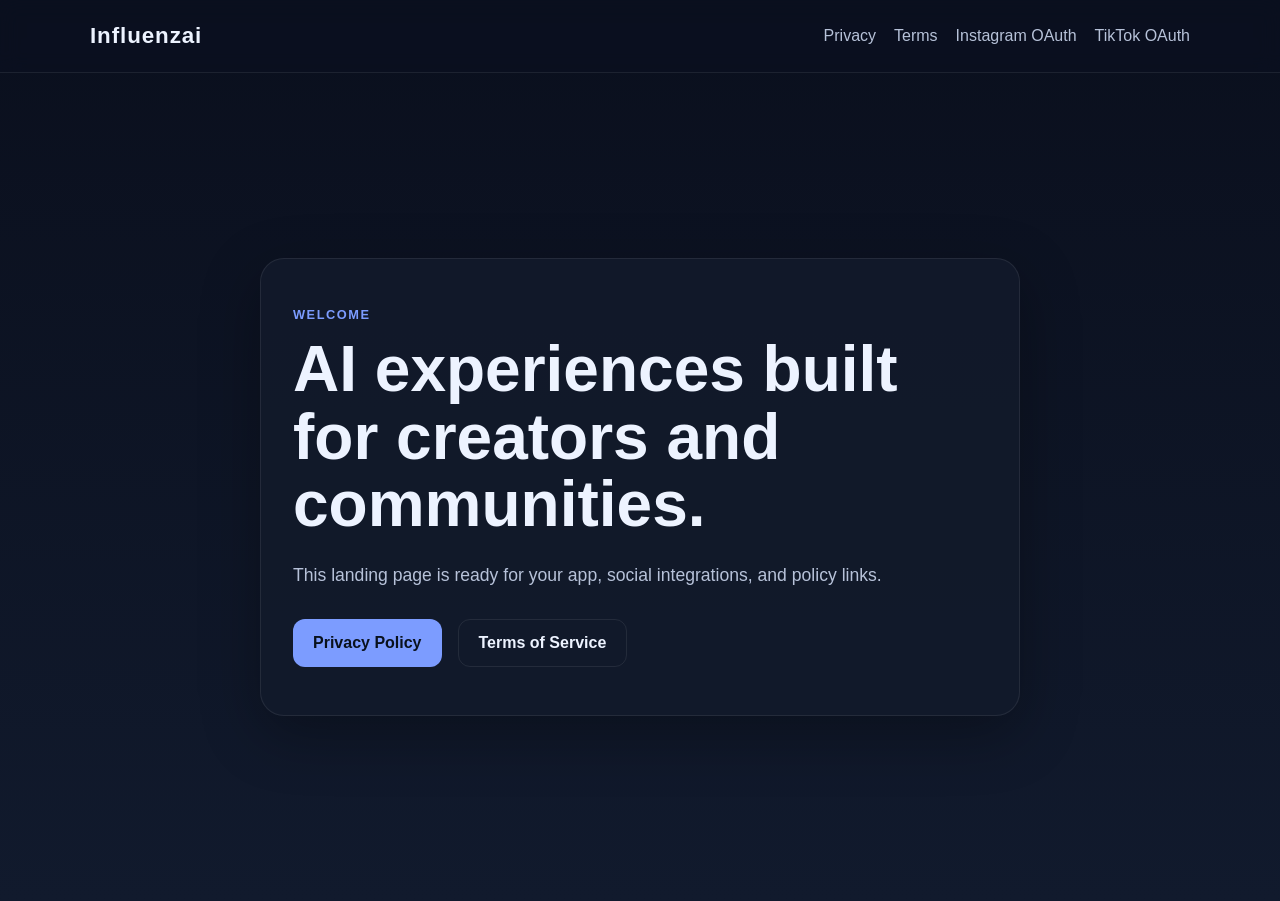
<file: index.html>
<!DOCTYPE html>
<html lang="en">
  <head>
    <meta charset="UTF-8" />
    <meta name="viewport" content="width=device-width, initial-scale=1.0" />
    <title>Influenzai</title>
    <meta name="description" content="Landing page for Influenzai" />
    <link rel="stylesheet" href="./styles.css" />
  </head>
  <body>
    <header class="site-header">
      <div class="container nav">
        <div class="brand">Influenzai</div>
        <nav>
          <a href="./privacy/">Privacy</a>
          <a href="./terms/">Terms</a>
          <a href="./oauth/instagram/">Instagram OAuth</a>
          <a href="./oauth/tiktok/">TikTok OAuth</a>
        </nav>
      </div>
    </header>

    <main class="container hero">
      <section class="card">
        <p class="eyebrow">Welcome</p>
        <h1>AI experiences built for creators and communities.</h1>
        <p class="lead">
          This landing page is ready for your app, social integrations, and policy links.
        </p>
        <div class="actions">
          <a class="button primary" href="./privacy/">Privacy Policy</a>
          <a class="button secondary" href="./terms/">Terms of Service</a>
        </div>
      </section>
    </main>
  </body>
</html>
</file>
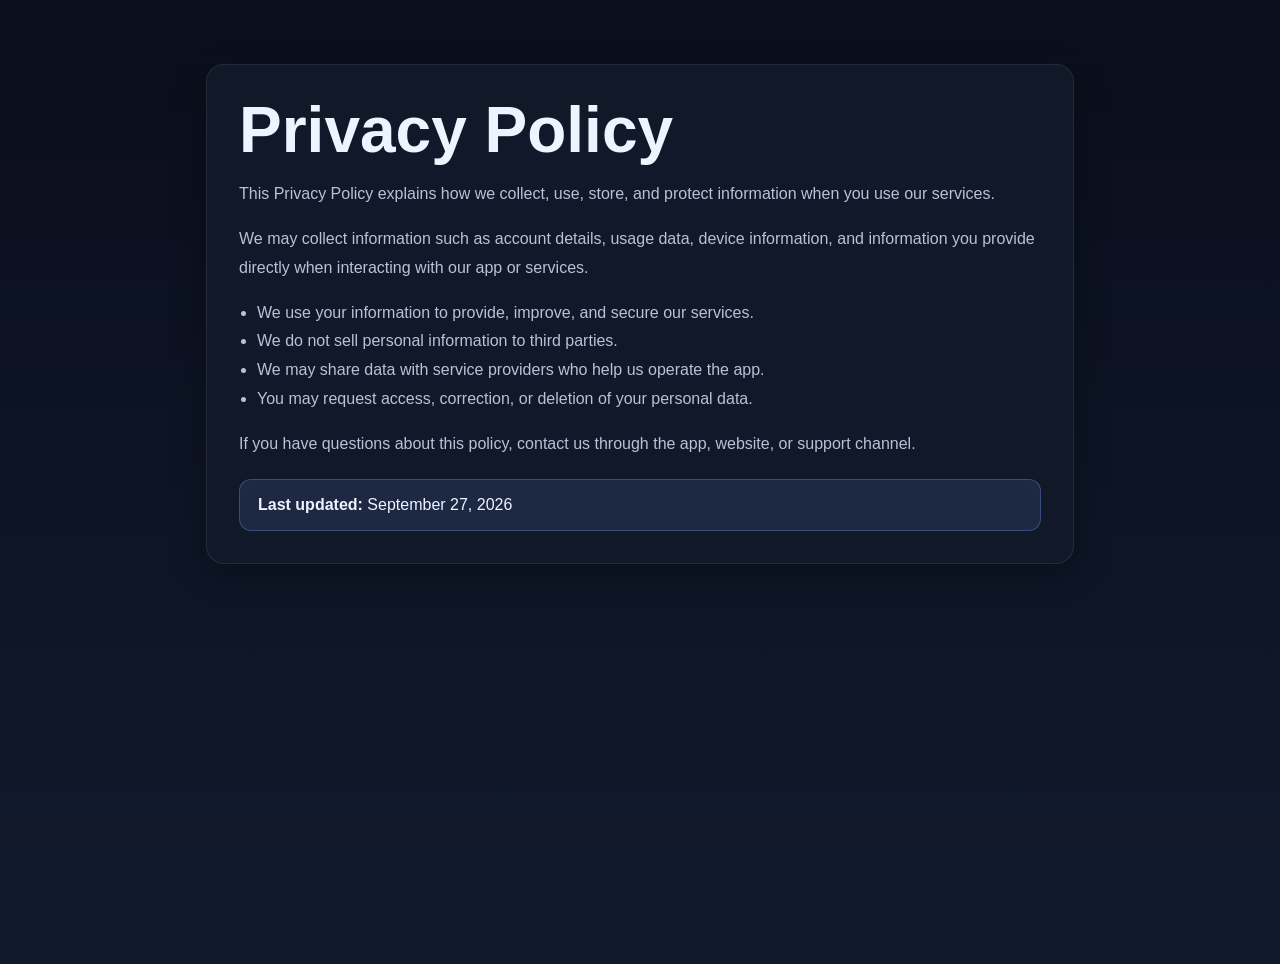
<file: privacy/index.html>
<!DOCTYPE html>
<html lang="en">
  <head>
    <meta charset="UTF-8" />
    <meta name="viewport" content="width=device-width, initial-scale=1.0" />
    <title>Privacy Policy</title>
    <link rel="stylesheet" href="../styles.css" />
  </head>
  <body>
    <main class="page-shell">
      <article class="page-card">
        <h1>Privacy Policy</h1>
        <p>
          This Privacy Policy explains how we collect, use, store, and protect information when you use our services.
        </p>
        <p>
          We may collect information such as account details, usage data, device information, and information
          you provide directly when interacting with our app or services.
        </p>
        <ul>
          <li>We use your information to provide, improve, and secure our services.</li>
          <li>We do not sell personal information to third parties.</li>
          <li>We may share data with service providers who help us operate the app.</li>
          <li>You may request access, correction, or deletion of your personal data.</li>
        </ul>
        <p>
          If you have questions about this policy, contact us through the app, website, or support channel.
        </p>
        <div class="status-box">
          <strong>Last updated:</strong> September 27, 2026
        </div>
      </article>
    </main>
  </body>
</html>
</file>
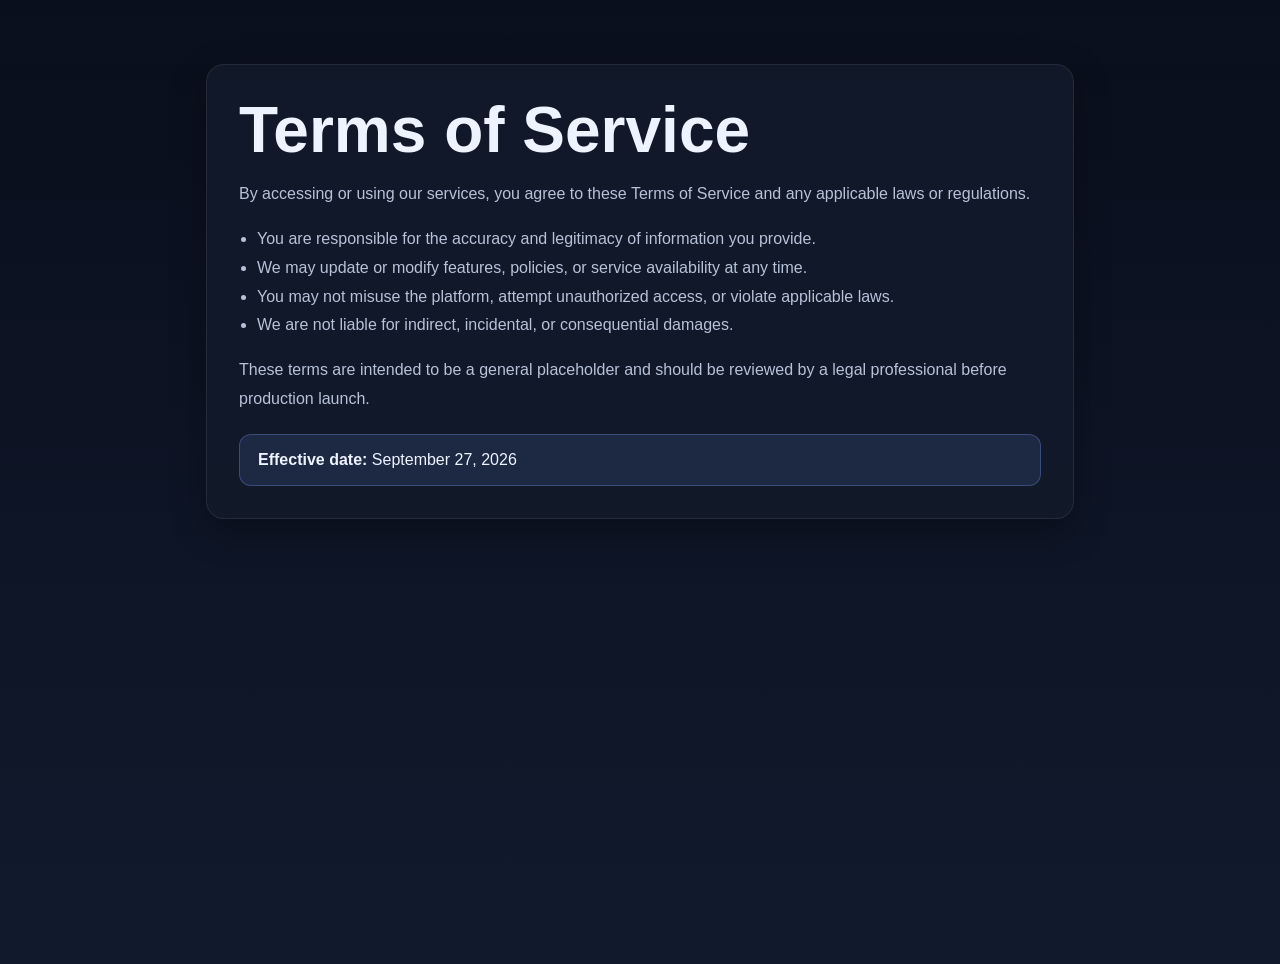
<file: terms/index.html>
<!DOCTYPE html>
<html lang="en">
  <head>
    <meta charset="UTF-8" />
    <meta name="viewport" content="width=device-width, initial-scale=1.0" />
    <title>Terms of Service</title>
    <link rel="stylesheet" href="../styles.css" />
  </head>
  <body>
    <main class="page-shell">
      <article class="page-card">
        <h1>Terms of Service</h1>
        <p>
          By accessing or using our services, you agree to these Terms of Service and any applicable laws or regulations.
        </p>
        <ul>
          <li>You are responsible for the accuracy and legitimacy of information you provide.</li>
          <li>We may update or modify features, policies, or service availability at any time.</li>
          <li>You may not misuse the platform, attempt unauthorized access, or violate applicable laws.</li>
          <li>We are not liable for indirect, incidental, or consequential damages.</li>
        </ul>
        <p>
          These terms are intended to be a general placeholder and should be reviewed by a legal professional before production launch.
        </p>
        <div class="status-box">
          <strong>Effective date:</strong> September 27, 2026
        </div>
      </article>
    </main>
  </body>
</html>
</file>
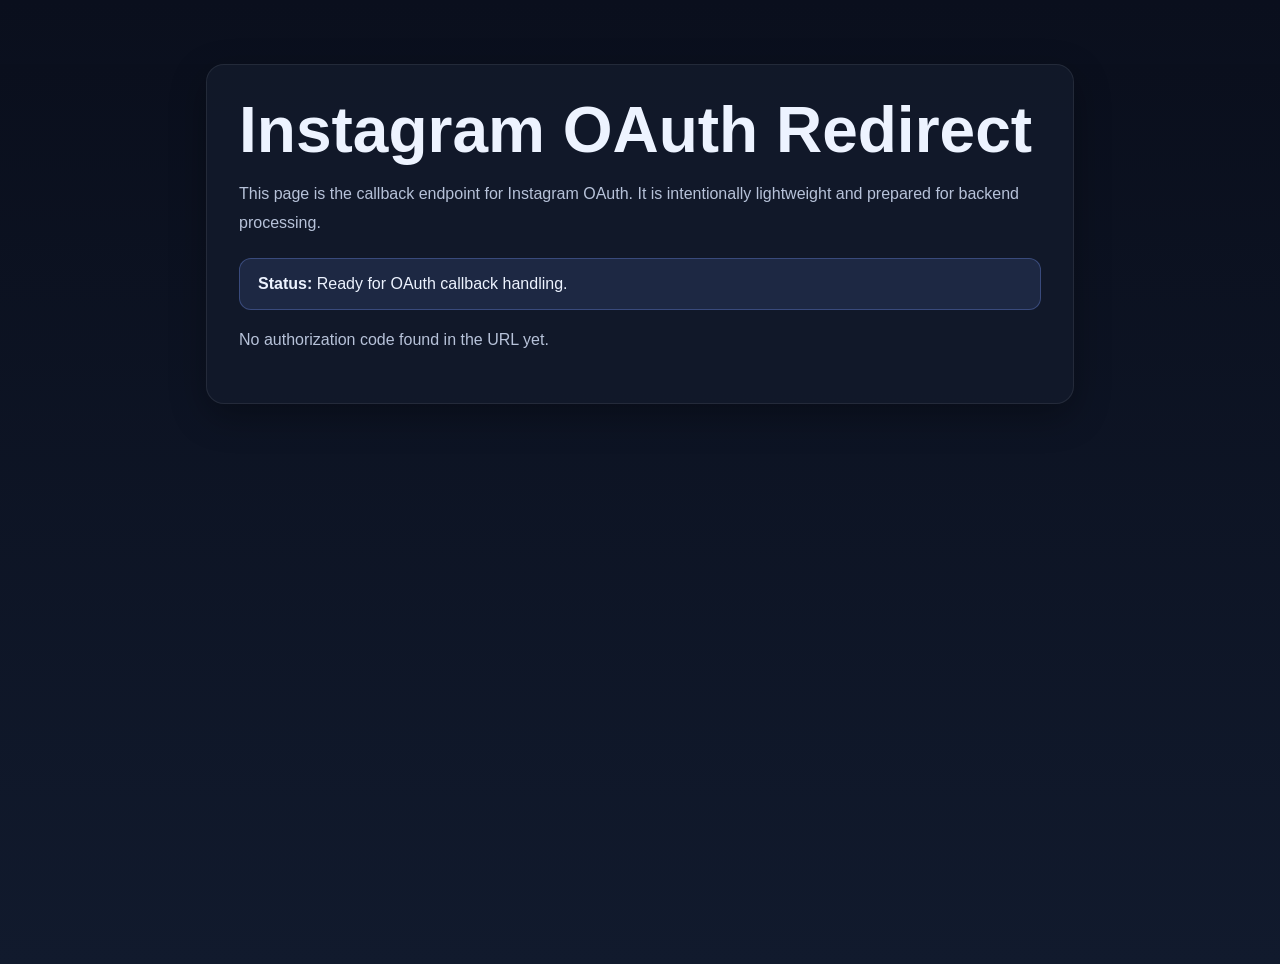
<file: oauth/instagram/index.html>
<!DOCTYPE html>
<html lang="en">
  <head>
    <meta charset="UTF-8" />
    <meta name="viewport" content="width=device-width, initial-scale=1.0" />
    <title>Instagram OAuth Redirect</title>
    <link rel="stylesheet" href="../../styles.css" />
  </head>
  <body>
    <main class="page-shell">
      <article class="page-card">
        <h1>Instagram OAuth Redirect</h1>
        <p>
          This page is the callback endpoint for Instagram OAuth. It is intentionally lightweight and prepared for backend processing.
        </p>
        <div class="status-box">
          <strong>Status:</strong> Ready for OAuth callback handling.
        </div>
        <script>
          const params = new URLSearchParams(window.location.search);
          const code = params.get('code');
          const state = params.get('state');

          console.log('Instagram OAuth callback received:', { code, state });
          document.addEventListener('DOMContentLoaded', () => {
            const message = document.createElement('p');
            message.textContent = code
              ? 'Authorization code received. Forward this to your backend for token exchange.'
              : 'No authorization code found in the URL yet.';
            document.querySelector('.page-card').appendChild(message);
          });
        </script>
      </article>
    </main>
  </body>
</html>
</file>
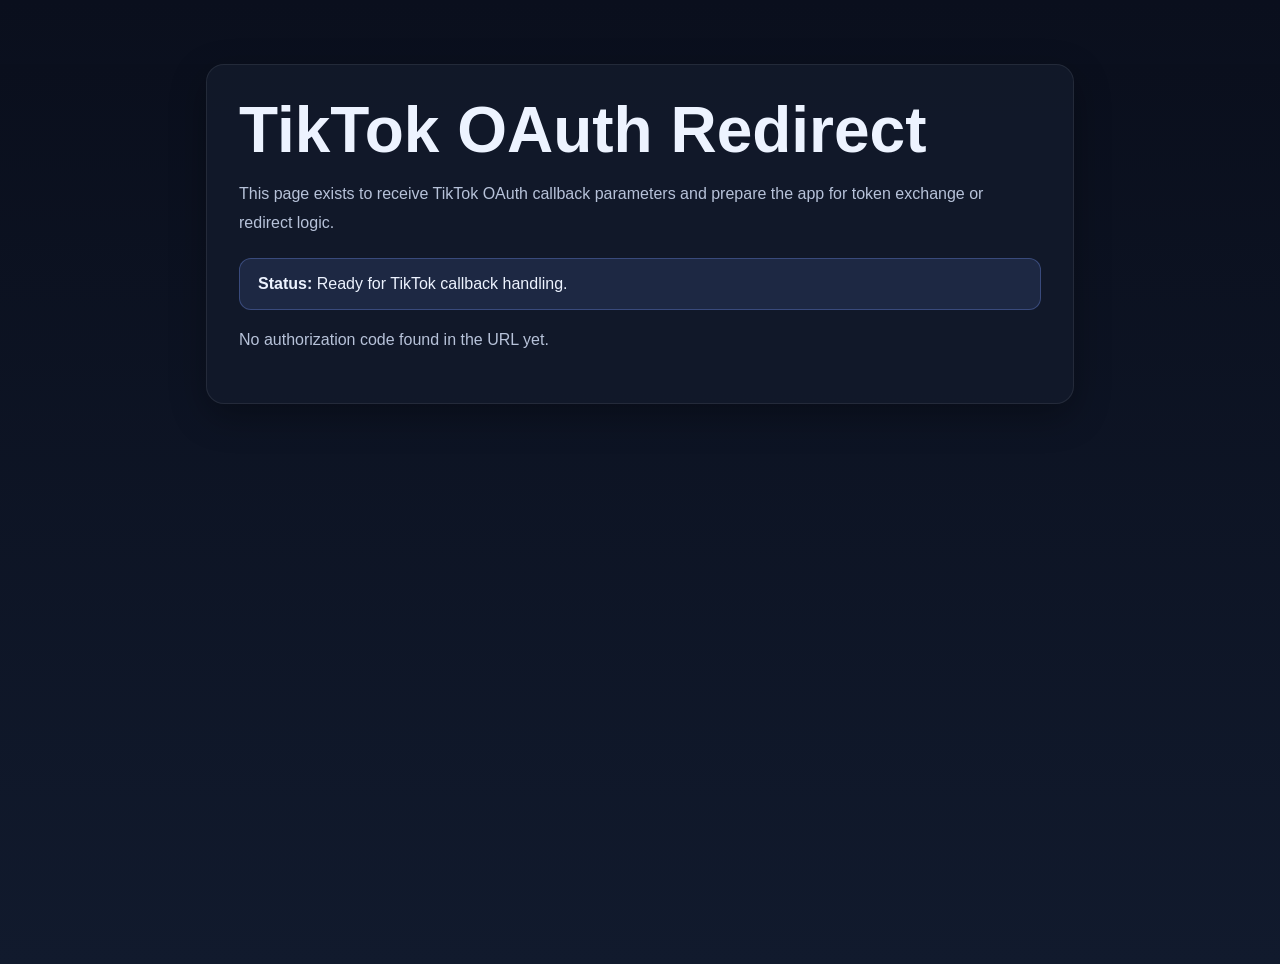
<file: oauth/tiktok/index.html>
<!DOCTYPE html>
<html lang="en">
  <head>
    <meta charset="UTF-8" />
    <meta name="viewport" content="width=device-width, initial-scale=1.0" />
    <title>TikTok OAuth Redirect</title>
    <link rel="stylesheet" href="../../styles.css" />
  </head>
  <body>
    <main class="page-shell">
      <article class="page-card">
        <h1>TikTok OAuth Redirect</h1>
        <p>
          This page exists to receive TikTok OAuth callback parameters and prepare the app for token exchange or redirect logic.
        </p>
        <div class="status-box">
          <strong>Status:</strong> Ready for TikTok callback handling.
        </div>
        <script>
          const params = new URLSearchParams(window.location.search);
          const code = params.get('code');
          const state = params.get('state');

          console.log('TikTok OAuth callback received:', { code, state });
          document.addEventListener('DOMContentLoaded', () => {
            const message = document.createElement('p');
            message.textContent = code
              ? 'Authorization code received. Forward this to your backend for token exchange.'
              : 'No authorization code found in the URL yet.';
            document.querySelector('.page-card').appendChild(message);
          });
        </script>
      </article>
    </main>
  </body>
</html>
</file>
<file: styles.css>
* {
  box-sizing: border-box;
}

:root {
  --bg: #0b1020;
  --panel: #121a2b;
  --panel-alt: #18233b;
  --text: #edf3ff;
  --muted: #b7c2d9;
  --primary: #7c9cff;
  --primary-dark: #5a7dff;
  --border: rgba(255, 255, 255, 0.08);
  --shadow: rgba(0, 0, 0, 0.3);
}

html, body {
  margin: 0;
  padding: 0;
  font-family: Arial, Helvetica, sans-serif;
  background: linear-gradient(180deg, #0a0f1d 0%, #111a2d 100%);
  color: var(--text);
}

body {
  min-height: 100vh;
}

.container {
  width: min(1100px, calc(100% - 32px));
  margin: 0 auto;
}

.site-header {
  border-bottom: 1px solid var(--border);
  background: rgba(11, 16, 32, 0.7);
  backdrop-filter: blur(10px);
  position: sticky;
  top: 0;
  z-index: 10;
}

.nav {
  display: flex;
  align-items: center;
  justify-content: space-between;
  min-height: 72px;
  gap: 24px;
}

.brand {
  font-size: 1.4rem;
  font-weight: 700;
  letter-spacing: 0.04em;
}

nav {
  display: flex;
  flex-wrap: wrap;
  gap: 18px;
}

nav a {
  color: var(--muted);
  text-decoration: none;
  transition: color 0.2s ease;
}

nav a:hover {
  color: var(--text);
}

.hero {
  display: grid;
  place-items: center;
  min-height: calc(100vh - 72px);
  padding: 48px 0;
}

.card {
  width: min(760px, 100%);
  background: rgba(18, 26, 43, 0.9);
  border: 1px solid var(--border);
  border-radius: 24px;
  box-shadow: 0 18px 60px var(--shadow);
  padding: 48px 32px;
}

.eyebrow {
  margin: 0 0 14px;
  color: var(--primary);
  font-size: 0.8rem;
  letter-spacing: 0.12em;
  text-transform: uppercase;
  font-weight: 700;
}

h1 {
  margin: 0;
  font-size: clamp(2.2rem, 5vw, 4.2rem);
  line-height: 1.05;
}

.lead {
  margin-top: 22px;
  color: var(--muted);
  font-size: 1.1rem;
  line-height: 1.75;
}

.actions {
  display: flex;
  flex-wrap: wrap;
  gap: 16px;
  margin-top: 28px;
}

.button {
  display: inline-flex;
  align-items: center;
  justify-content: center;
  min-height: 48px;
  padding: 0 20px;
  border-radius: 12px;
  text-decoration: none;
  font-weight: 700;
  transition: transform 0.2s ease, filter 0.2s ease;
}

.button:hover {
  transform: translateY(-1px);
  filter: brightness(1.05);
}

.button.primary {
  background: var(--primary);
  color: #09111d;
}

.button.secondary {
  background: transparent;
  border: 1px solid var(--border);
  color: var(--text);
}

.page-shell {
  max-width: 900px;
  margin: 64px auto;
  padding: 0 16px 48px;
}

.page-card {
  background: rgba(18, 26, 43, 0.9);
  border: 1px solid var(--border);
  border-radius: 18px;
  padding: 32px;
  box-shadow: 0 12px 36px var(--shadow);
}

.page-card h1 {
  margin-bottom: 16px;
}

.page-card p,
.page-card li {
  color: var(--muted);
  line-height: 1.8;
}

.page-card ul {
  padding-left: 18px;
}

.status-box {
  background: rgba(124, 156, 255, 0.12);
  border: 1px solid rgba(124, 156, 255, 0.3);
  border-radius: 12px;
  padding: 16px 18px;
  margin-top: 20px;
  color: var(--text);
}

small {
  color: var(--muted);
}

@media (max-width: 640px) {
  .nav {
    flex-direction: column;
    justify-content: center;
    padding: 18px 0;
  }

  .brand {
    margin-top: 8px;
  }

  .card,
  .page-card {
    padding: 24px 18px;
  }
}
</file>
